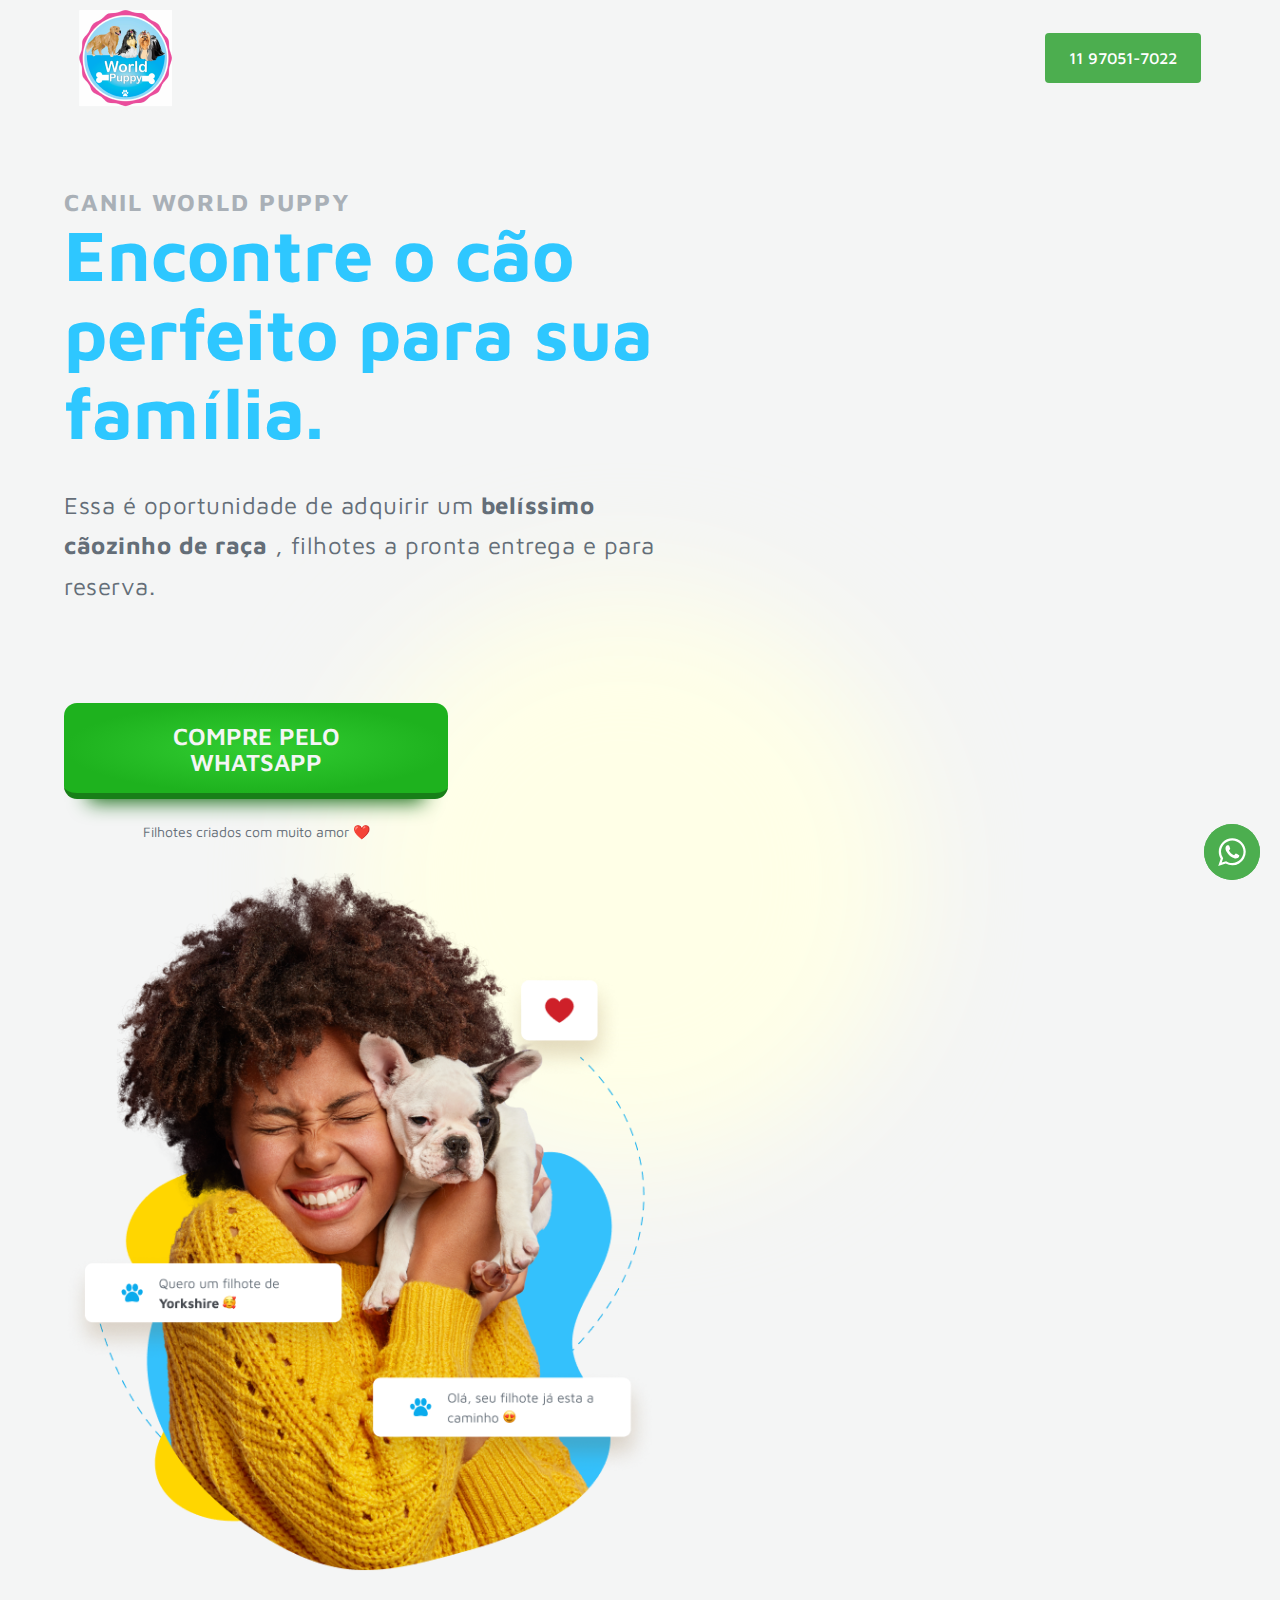
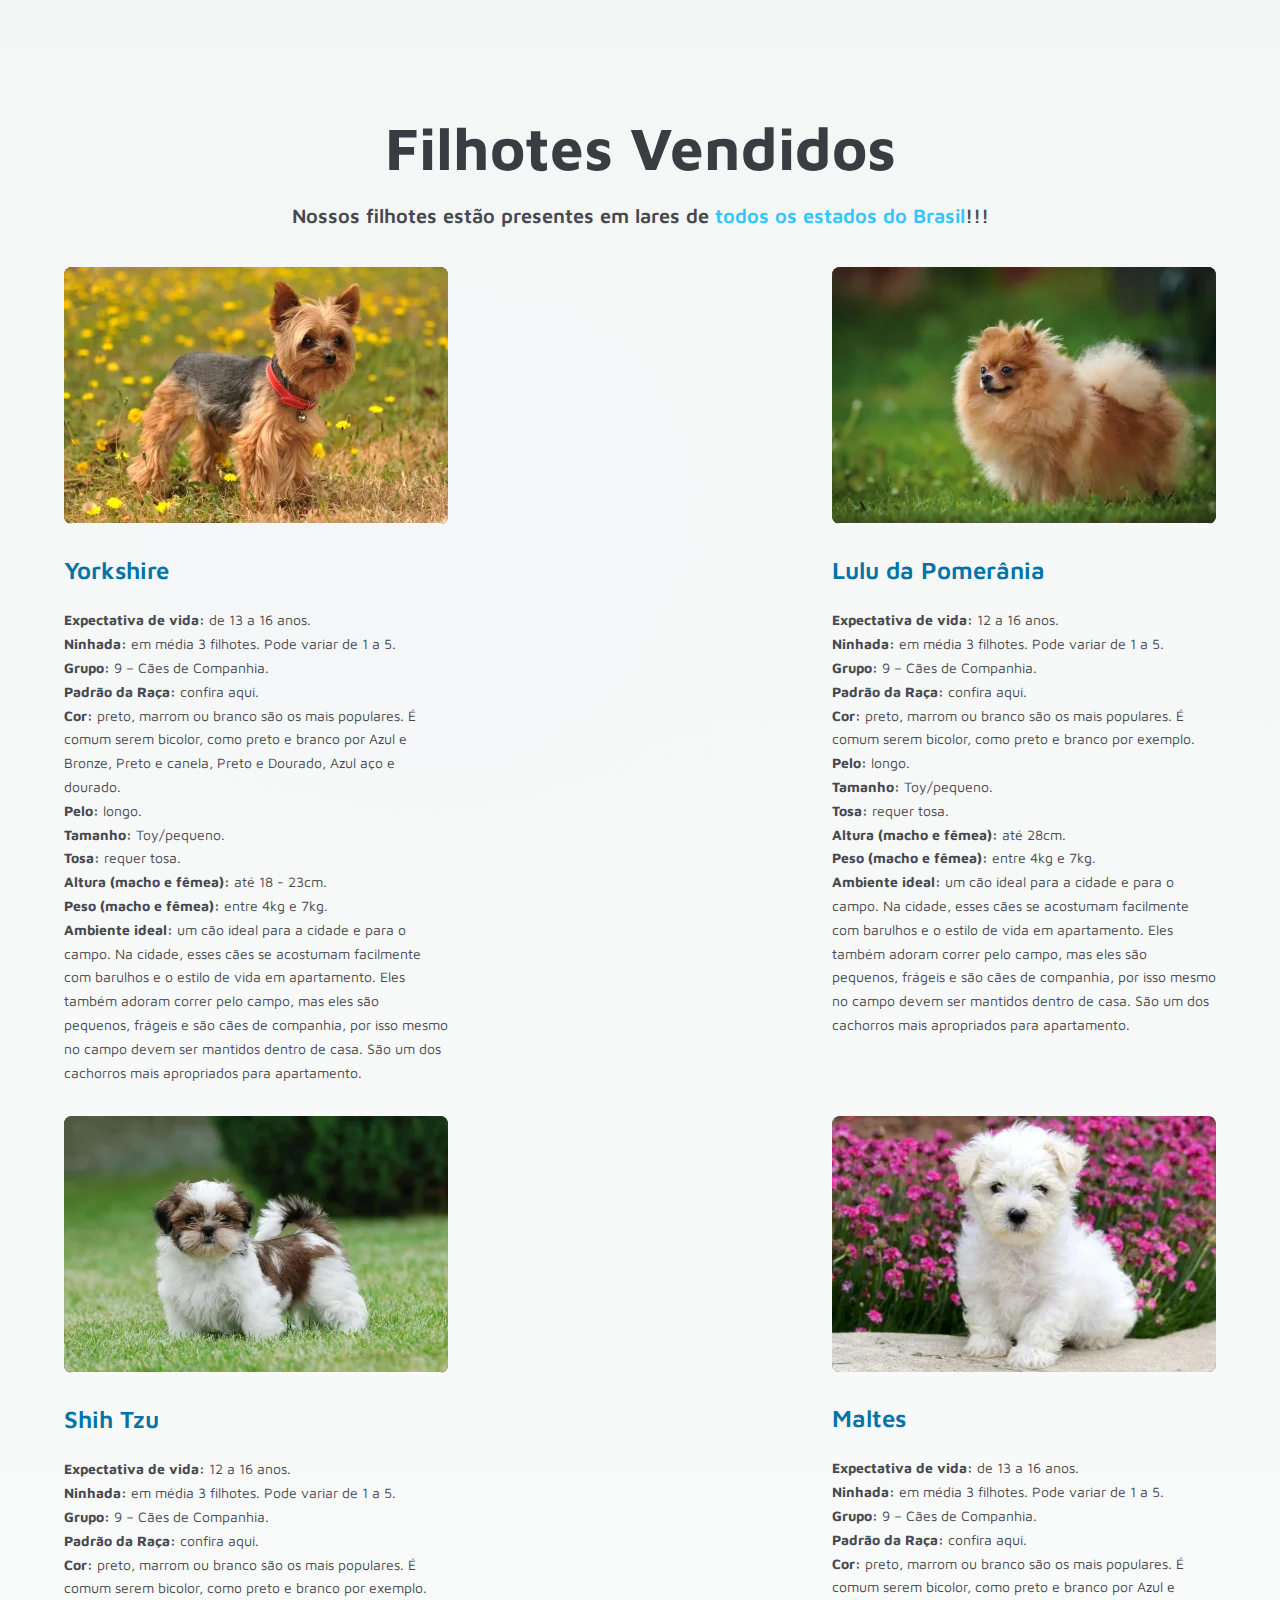
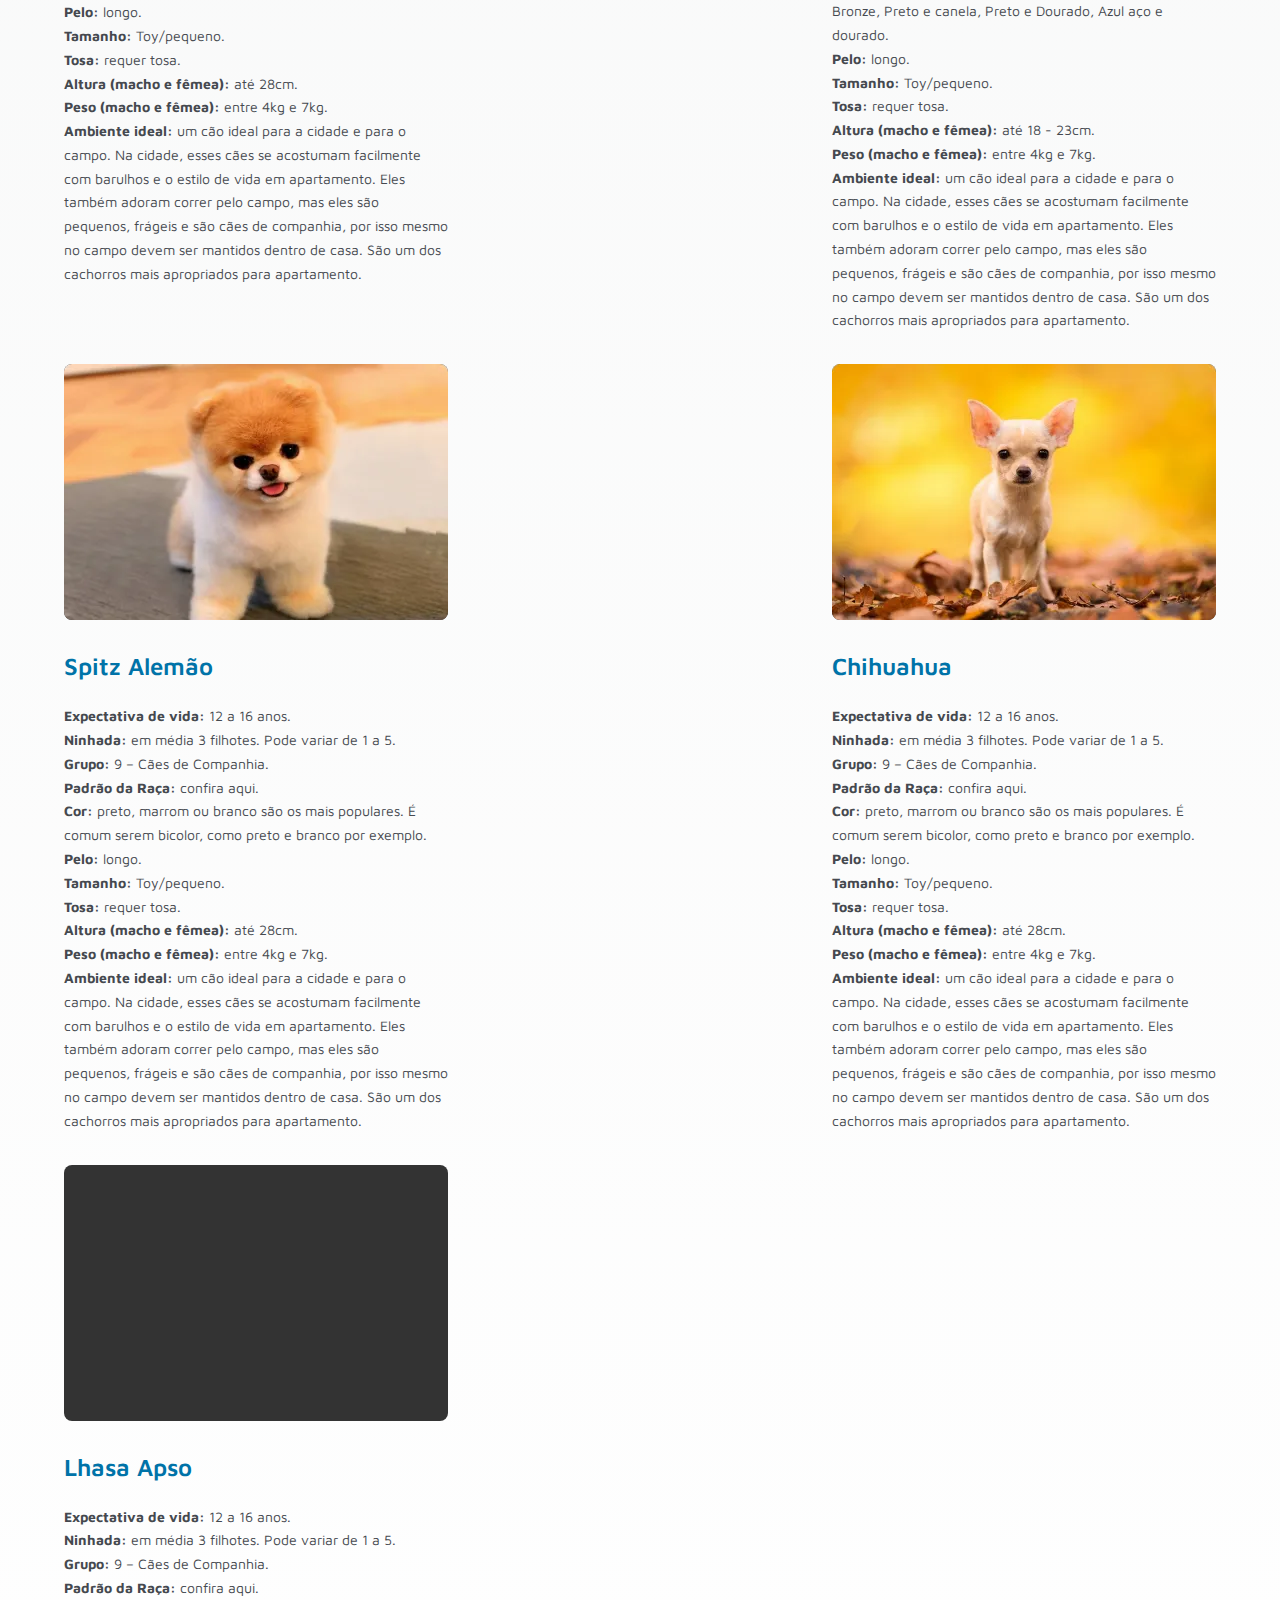
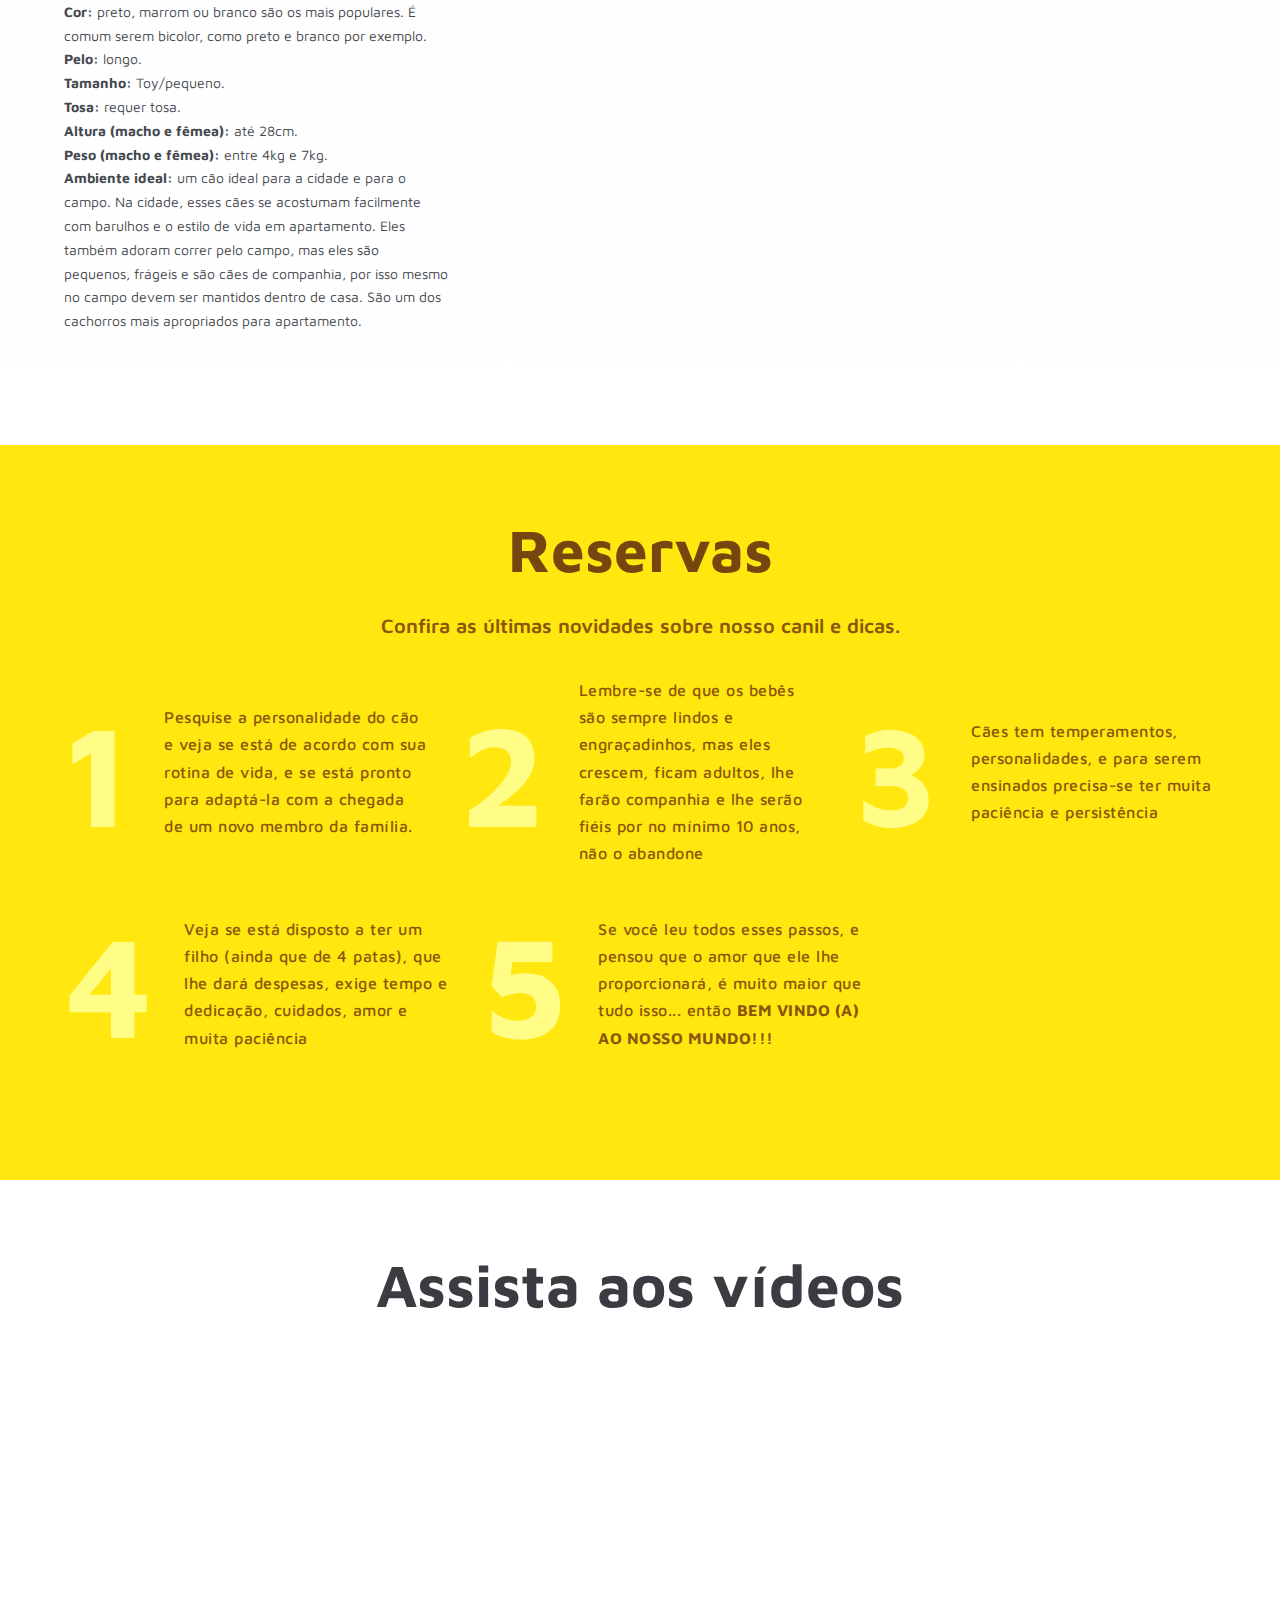
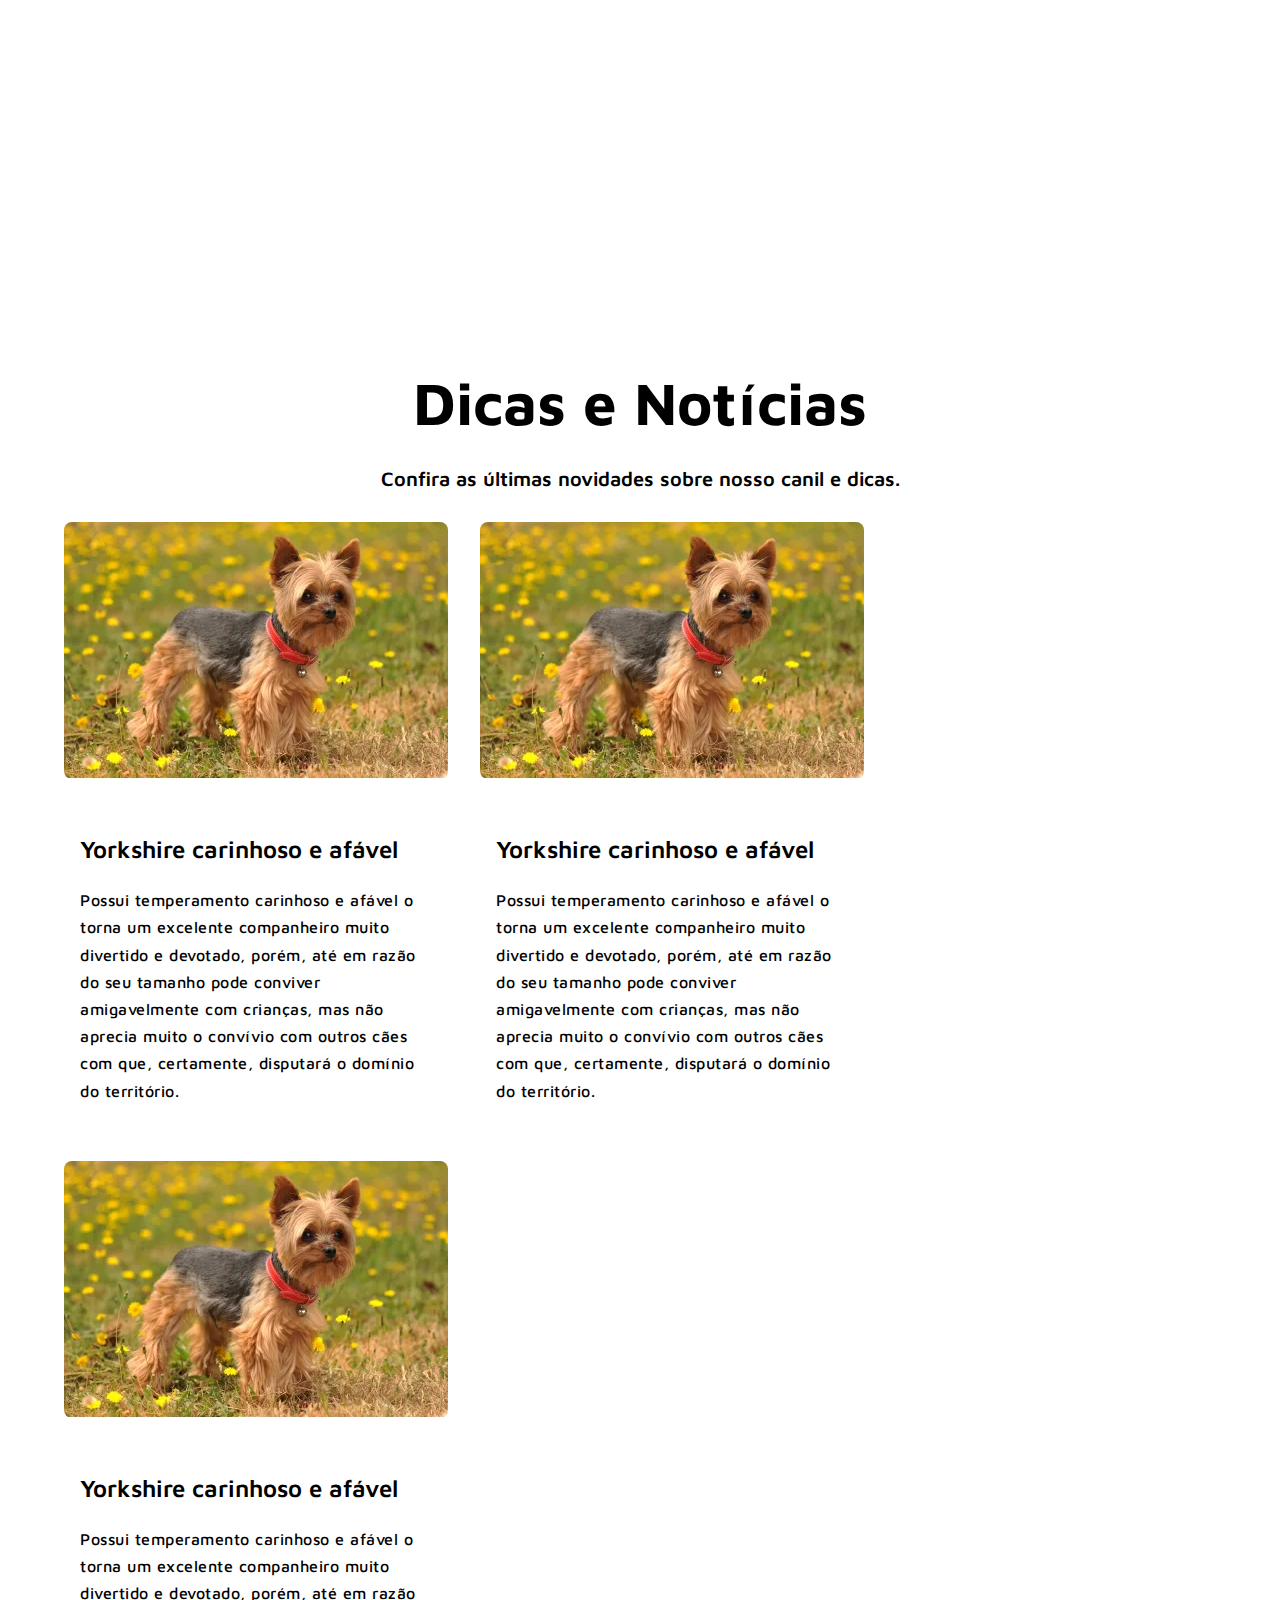
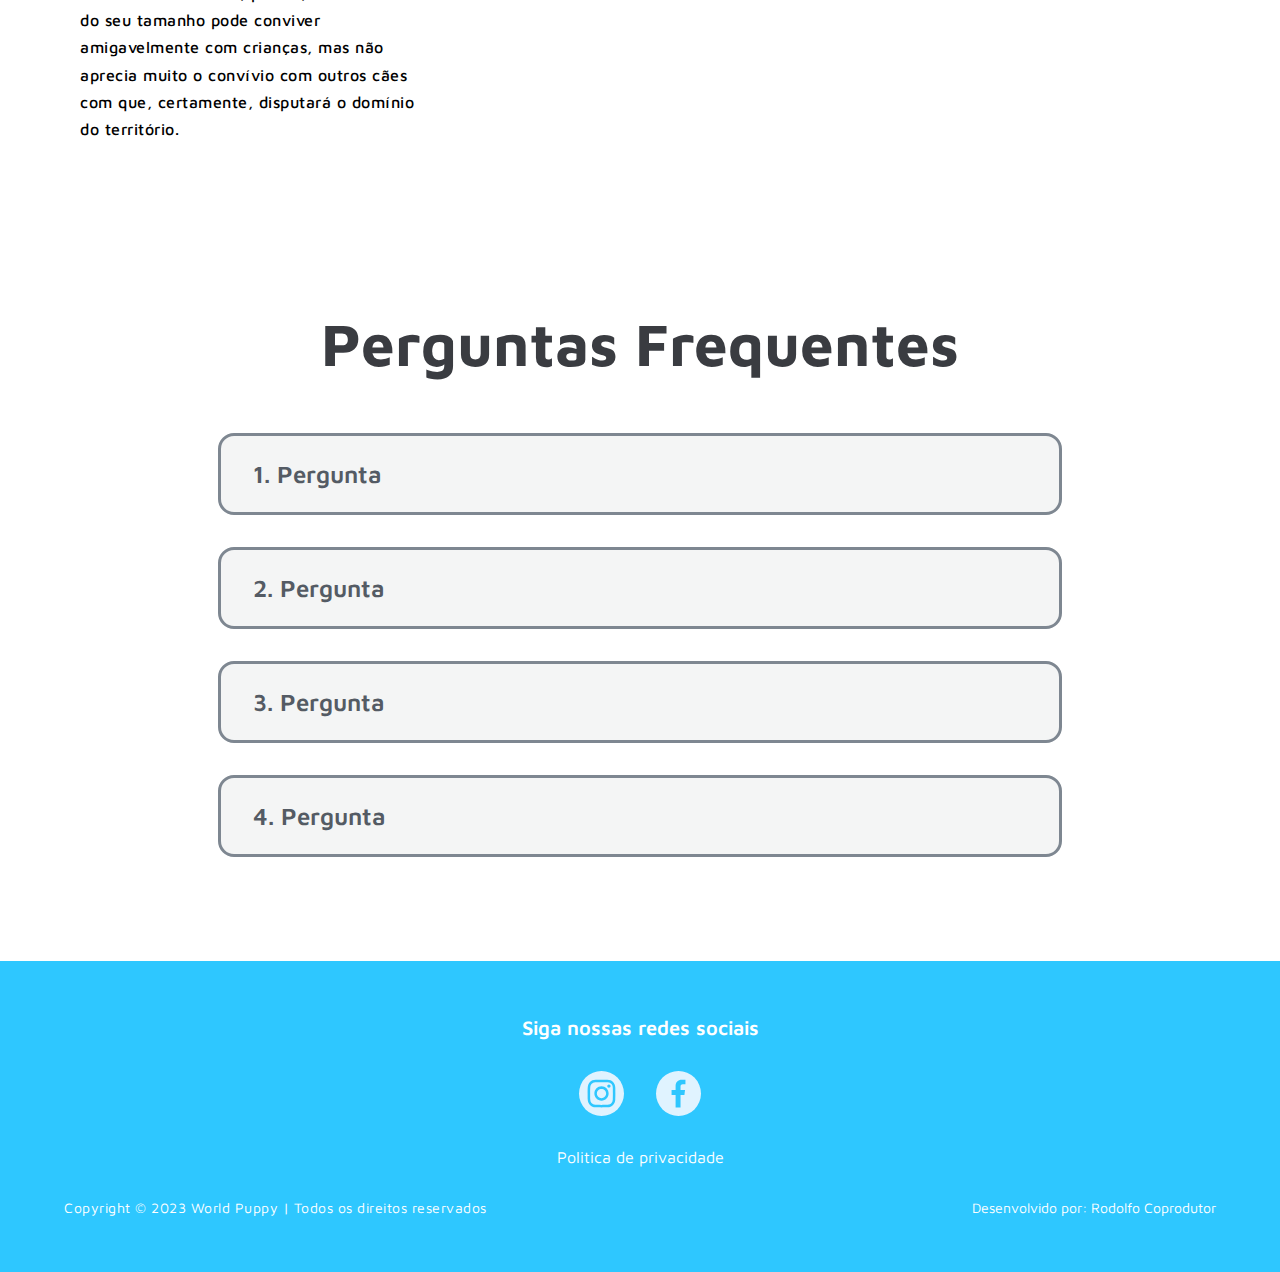
<file: index.html>
<!DOCTYPE html>
<html lang="pt-br">
  <head>
    <meta charset="UTF-8" />
    <meta http-equiv="X-UA-Compatible" content="IE=edge" />
    <meta name="viewport" content="width=device-width, initial-scale=1.0" />

    <!-- General Seo -->
    <title>Canil World Puppy</title>
    <meta name="description" content="Seja bem vindo ao nosso site" />
    <link rel="canonical" href="https://www.worldpuppy.com.br" />
    <meta name="author" content="Rodolfo Almeida" />
    <link rel="author" href="https://rodolfocoprodutor.com.br" />
    <meta name="robots" content="index, follow" />
    <link rel="icon" type="image/svg" href="favicon.svg" />

    <!-- Google+ / Schema.org -->
    <meta itemprop="name" content="World Puppy" />
    <meta itemprop="description" content="Seja bem vindo ao nosso site" />
    <meta itemprop="image" content="share.jpg" />
    <link rel="publisher" href="https://plus.google.com/+wordpuppy" />

    <!-- Open Graph / Facebook & Whatsapp & Instagram -->
    <meta property="og:type" content="website" />
    <meta property="og:title" content="World Puppy" />
    <meta property="og:description" content="Seja bem vindo ao nosso site" />
    <meta property="og:url" content="https://www.worldpuppy.com.br" />
    <meta property="og:site_name" content="parceiros" />
    <meta property="og:image" content="share.jpg" />
    <meta property="og:locale" content="pt_BR" />
    <meta property="og:image:type" content="image/webp" />

    <meta property="og:image:width" content="300" />
    <meta property="og:image:height" content="300" />

    <!-- Twitter -->
    <meta name="twitter:title" content="World Puppy" />
    <meta name="twitter:description" content="Seja bem vindo ao nosso site" />
    <meta name="twitter:url" content="https://www.worldpuppy.com.br" />
    <meta name="twitter:card" content="summary_large_image" />
    <meta name="twitter:image" content="share.webp" />
    <meta name="twitter:creator" content="@author" />

    <!-- Pinterest -->
    <meta
      name="pinterest"
      content="nopin"
      description="Sorry, you can't save from my website!"
    />

    <!-- Verify website ownership -->
    <meta name="google-site-verification" content="" />
    <!-- Google Search Console -->
    <meta name="facebook-domain-verification" content="" />
    <!-- facebook verification -->
    <meta name="p:domain_verify" content="" />
    <!-- Pinterest Console-->

    <link rel="stylesheet" href="sources/css/main.min.css" />

    <!-- Google Tag Manager -->

    <!-- End Google Tag Manager -->

    <!-- remove banner-->
    <style>
      img[alt*="000webhost"],
      img[alt*="000webhost"][style],
      img[src*="000webhost"],
      img[src*="000webhost"][style],
      body > div:nth-last-of-type(1)[style] {
        opacity: 0 !important;
        pointer-events: none !important;
        width: 0px !important;
        height: 0px !important;
        visibility: hidden !important;
        display: none !important;
      }
    </style>
  </head>
  <body>
    <header class="header">
      <div class="container">
        <nav class="navbar">
          <a href="/" class="nav-logo">
            <img
              src="assets/img/logo.png"
              alt="logotipo"
              width="92.7"
              height="96"
            />
          </a>
          <ul class="nav-menu">
            <!-- <li class="nav-item">
                        <a href="/" class="nav-link">Como funciona</a>
                    </li>
                    <li class="nav-item">
                        <a href="/" class="nav-link">Como funciona</a>
                    </li>
                    <li class="nav-item">
                        <a href="/" class="nav-link">Como funciona</a>
                    </li> -->
            <li class="nav-item cta-whatsapp">
              <a href="https://wa.me/5511970517022?text=Olá, tenho interesse em adquirir um pet" class="nav-link">11 97051-7022</a>
            </li>
          </ul>
          <div class="hamburger">
            <span class="bar"></span>
            <span class="bar"></span>
            <span class="bar"></span>
          </div>
        </nav>
      </div>
    </header>

    <main class="wrapper">
      <section class="s-hero grid">
        <div class="container flex">
          <div class="s-hero__left">
            <h1 class="s-hero__left__subtitle">Canil World Puppy</h1>
            <h2 class="s-hero__left__title">
              Encontre o cão perfeito para sua família.
            </h2>
            <p class="s-hero__left__description">
              Essa é oportunidade de adquirir um
              <b>belíssimo cãozinho de raça</b> , filhotes a pronta entrega e
              para reserva.
            </p>
            <a href="https://wa.me/5511970517022?text=Olá, tenho interesse em adquirir um pet" title="Clique para chamar no Whatsapp"
              ><button class="btn-primary">Compre pelo Whatsapp</button></a
            >
            <span class="s-hero__left__chamada"
              >Filhotes criados com muito amor ❤️</span
            >
          </div>

          <div class="s-hero__right">
            <picture>
              <source
                media="(min-width:768px)"
                srcset="assets/img/image-banner-desk.png"
                width="632"
                height="687"
                type="image/webp"
                loading="lazy"
              />
              <source
                media="(min-width:320px)"
                srcset="assets/img/image-banner-mob.png"
                width="401"
                height="389"
                type="image/webp"
                loading="lazy"
              />
              <img
                src="assets/img/image-banner-desk.webp"
                alt="Banner do site SB Seca Barriga"
                width="632"
                height="687"
                type="image/webp"
                loading="lazy"
              />
            </picture>
          </div>
        </div>
      </section>

      <section class="s-sale">
        <div class="container">
          <header class="s-sale__header">
            <h2 class="s-sale__header__title">Filhotes Vendidos</h2>
            <h3 class="s-sale__header__subtitle">
              Nossos filhotes estão presentes em lares de
              <span class="s-sale__header__subtitle__clr"
                >todos os estados do Brasil</span
              >!!!
            </h3>
          </header>
          <div class="s-sale__cards flex">
            <article class="s-sale__cards__card">
              <img
                src="assets/img/yorkshire.webp"
                alt="Yorkshire"
                class="s-sale__cards__card__image"
                width="384"
                height="256"
                loading="lazy"
              />
              <h4 class="s-sale__cards__card__title">Yorkshire</h4>
              <ul class="col-1">
                <li class="s-sale__cards__card__description">
                  <b> Expectativa de vida:</b> de 13 a 16 anos.
                </li>
                <li class="s-sale__cards__card__description">
                  <b> Ninhada:</b> em média 3 filhotes. Pode variar de 1 a 5.
                </li>
                <li class="s-sale__cards__card__description">
                  <b> Grupo:</b> 9 – Cães de Companhia.
                </li>
                <li class="s-sale__cards__card__description">
                  <b> Padrão da Raça:</b> confira aqui.
                </li>
                <li class="s-sale__cards__card__description">
                  <b> Cor:</b> preto, marrom ou branco são os mais populares. É
                  comum serem bicolor, como preto e branco por Azul e Bronze,
                  Preto e canela, Preto e Dourado, Azul aço e dourado.
                </li>
                <li class="s-sale__cards__card__description">
                  <b> Pelo:</b> longo.
                </li>
                <li class="s-sale__cards__card__description">
                  <b> Tamanho:</b> Toy/pequeno.
                </li>
                <li class="s-sale__cards__card__description">
                  <b> Tosa:</b> requer tosa.
                </li>
                <li class="s-sale__cards__card__description">
                  <b> Altura (macho e fêmea):</b> até 18 - 23cm.
                </li>
                <li class="s-sale__cards__card__description">
                  <b> Peso (macho e fêmea):</b> entre 4kg e 7kg.
                </li>
                <li class="s-sale__cards__card__description">
                  <b> Ambiente ideal:</b> um cão ideal para a cidade e para o
                  campo. Na cidade, esses cães se acostumam facilmente com
                  barulhos e o estilo de vida em apartamento. Eles também adoram
                  correr pelo campo, mas eles são pequenos, frágeis e são cães
                  de companhia, por isso mesmo no campo devem ser mantidos
                  dentro de casa. São um dos cachorros mais apropriados para
                  apartamento.
                </li>
              </ul>
            </article>

            <article class="s-sale__cards__card">
              <img
                src="assets/img/lulu-da-pomerania.webp"
                alt="Lulu da Pomerânia"
                class="s-sale__cards__card__image"
                width="384"
                height="256"
                loading="lazy"
              />
              <h4 class="s-sale__cards__card__title">Lulu da Pomerânia</h4>
              <ul class="col-1">
                <li class="s-sale__cards__card__description">
                  <b> Expectativa de vida:</b> 12 a 16 anos.
                </li>
                <li class="s-sale__cards__card__description">
                  <b> Ninhada:</b> em média 3 filhotes. Pode variar de 1 a 5.
                </li>
                <li class="s-sale__cards__card__description">
                  <b> Grupo:</b> 9 – Cães de Companhia.
                </li>
                <li class="s-sale__cards__card__description">
                  <b> Padrão da Raça:</b> confira aqui.
                </li>
                <li class="s-sale__cards__card__description">
                  <b> Cor:</b> preto, marrom ou branco são os mais populares. É
                  comum serem bicolor, como preto e branco por exemplo.
                </li>
                <li class="s-sale__cards__card__description">
                  <b> Pelo:</b> longo.
                </li>
                <li class="s-sale__cards__card__description">
                  <b> Tamanho:</b> Toy/pequeno.
                </li>
                <li class="s-sale__cards__card__description">
                  <b> Tosa:</b> requer tosa.
                </li>
                <li class="s-sale__cards__card__description">
                  <b> Altura (macho e fêmea):</b> até 28cm.
                </li>
                <li class="s-sale__cards__card__description">
                  <b> Peso (macho e fêmea):</b> entre 4kg e 7kg.
                </li>
                <li class="s-sale__cards__card__description">
                  <b> Ambiente ideal:</b> um cão ideal para a cidade e para o
                  campo. Na cidade, esses cães se acostumam facilmente com
                  barulhos e o estilo de vida em apartamento. Eles também adoram
                  correr pelo campo, mas eles são pequenos, frágeis e são cães
                  de companhia, por isso mesmo no campo devem ser mantidos
                  dentro de casa. São um dos cachorros mais apropriados para
                  apartamento.
                </li>
              </ul>
            </article>

            <article class="s-sale__cards__card">
              <img
                src="assets/img/shih-tzu.webp"
                alt="Shih tzu"
                class="s-sale__cards__card__image"
                width="384"
                height="256"
                loading="lazy"
              />
              <h4 class="s-sale__cards__card__title">Shih Tzu</h4>

              <ul class="col-1">
                <li class="s-sale__cards__card__description">
                  <b> Expectativa de vida:</b> 12 a 16 anos.
                </li>
                <li class="s-sale__cards__card__description">
                  <b> Ninhada:</b> em média 3 filhotes. Pode variar de 1 a 5.
                </li>
                <li class="s-sale__cards__card__description">
                  <b> Grupo:</b> 9 – Cães de Companhia.
                </li>
                <li class="s-sale__cards__card__description">
                  <b> Padrão da Raça:</b> confira aqui.
                </li>
                <li class="s-sale__cards__card__description">
                  <b> Cor:</b> preto, marrom ou branco são os mais populares. É
                  comum serem bicolor, como preto e branco por exemplo.
                </li>
                <li class="s-sale__cards__card__description">
                  <b> Pelo:</b> longo.
                </li>
                <li class="s-sale__cards__card__description">
                  <b> Tamanho:</b> Toy/pequeno.
                </li>
                <li class="s-sale__cards__card__description">
                  <b> Tosa:</b> requer tosa.
                </li>
                <li class="s-sale__cards__card__description">
                  <b> Altura (macho e fêmea):</b> até 28cm.
                </li>
                <li class="s-sale__cards__card__description">
                  <b> Peso (macho e fêmea):</b> entre 4kg e 7kg.
                </li>
                <li class="s-sale__cards__card__description">
                  <b> Ambiente ideal:</b> um cão ideal para a cidade e para o
                  campo. Na cidade, esses cães se acostumam facilmente com
                  barulhos e o estilo de vida em apartamento. Eles também adoram
                  correr pelo campo, mas eles são pequenos, frágeis e são cães
                  de companhia, por isso mesmo no campo devem ser mantidos
                  dentro de casa. São um dos cachorros mais apropriados para
                  apartamento.
                </li>
              </ul>
            </article>

            <article class="s-sale__cards__card">
              <img
                src="assets/img/maltes.webp"
                alt="Yorkshire"
                class="s-sale__cards__card__image"
                width="384"
                height="256"
                loading="lazy"
              />
              <h4 class="s-sale__cards__card__title">Maltes</h4>
              <ul class="col-1">
                <li class="s-sale__cards__card__description">
                  <b> Expectativa de vida:</b> de 13 a 16 anos.
                </li>
                <li class="s-sale__cards__card__description">
                  <b> Ninhada:</b> em média 3 filhotes. Pode variar de 1 a 5.
                </li>
                <li class="s-sale__cards__card__description">
                  <b> Grupo:</b> 9 – Cães de Companhia.
                </li>
                <li class="s-sale__cards__card__description">
                  <b> Padrão da Raça:</b> confira aqui.
                </li>
                <li class="s-sale__cards__card__description">
                  <b> Cor:</b> preto, marrom ou branco são os mais populares. É
                  comum serem bicolor, como preto e branco por Azul e Bronze,
                  Preto e canela, Preto e Dourado, Azul aço e dourado.
                </li>
                <li class="s-sale__cards__card__description">
                  <b> Pelo:</b> longo.
                </li>
                <li class="s-sale__cards__card__description">
                  <b> Tamanho:</b> Toy/pequeno.
                </li>
                <li class="s-sale__cards__card__description">
                  <b> Tosa:</b> requer tosa.
                </li>
                <li class="s-sale__cards__card__description">
                  <b> Altura (macho e fêmea):</b> até 18 - 23cm.
                </li>
                <li class="s-sale__cards__card__description">
                  <b> Peso (macho e fêmea):</b> entre 4kg e 7kg.
                </li>
                <li class="s-sale__cards__card__description">
                  <b> Ambiente ideal:</b> um cão ideal para a cidade e para o
                  campo. Na cidade, esses cães se acostumam facilmente com
                  barulhos e o estilo de vida em apartamento. Eles também adoram
                  correr pelo campo, mas eles são pequenos, frágeis e são cães
                  de companhia, por isso mesmo no campo devem ser mantidos
                  dentro de casa. São um dos cachorros mais apropriados para
                  apartamento.
                </li>
              </ul>
            </article>

            <article class="s-sale__cards__card">
              <img
                src="assets/img/Spitz-alemão.webp"
                alt="Lulu da Pomerânia"
                class="s-sale__cards__card__image"
                width="384"
                height="256"
                loading="lazy"
              />
              <h4 class="s-sale__cards__card__title">Spitz Alemão</h4>
              <ul class="col-1">
                <li class="s-sale__cards__card__description">
                  <b> Expectativa de vida:</b> 12 a 16 anos.
                </li>
                <li class="s-sale__cards__card__description">
                  <b> Ninhada:</b> em média 3 filhotes. Pode variar de 1 a 5.
                </li>
                <li class="s-sale__cards__card__description">
                  <b> Grupo:</b> 9 – Cães de Companhia.
                </li>
                <li class="s-sale__cards__card__description">
                  <b> Padrão da Raça:</b> confira aqui.
                </li>
                <li class="s-sale__cards__card__description">
                  <b> Cor:</b> preto, marrom ou branco são os mais populares. É
                  comum serem bicolor, como preto e branco por exemplo.
                </li>
                <li class="s-sale__cards__card__description">
                  <b> Pelo:</b> longo.
                </li>
                <li class="s-sale__cards__card__description">
                  <b> Tamanho:</b> Toy/pequeno.
                </li>
                <li class="s-sale__cards__card__description">
                  <b> Tosa:</b> requer tosa.
                </li>
                <li class="s-sale__cards__card__description">
                  <b> Altura (macho e fêmea):</b> até 28cm.
                </li>
                <li class="s-sale__cards__card__description">
                  <b> Peso (macho e fêmea):</b> entre 4kg e 7kg.
                </li>
                <li class="s-sale__cards__card__description">
                  <b> Ambiente ideal:</b> um cão ideal para a cidade e para o
                  campo. Na cidade, esses cães se acostumam facilmente com
                  barulhos e o estilo de vida em apartamento. Eles também adoram
                  correr pelo campo, mas eles são pequenos, frágeis e são cães
                  de companhia, por isso mesmo no campo devem ser mantidos
                  dentro de casa. São um dos cachorros mais apropriados para
                  apartamento.
                </li>
              </ul>
            </article>

            <article class="s-sale__cards__card">
              <img
                src="assets/img/chihuahua.webp"
                alt="Shih tzu"
                class="s-sale__cards__card__image"
                width="384"
                height="256"
                loading="lazy"
              />
              <h4 class="s-sale__cards__card__title">Chihuahua</h4>

              <ul class="col-1">
                <li class="s-sale__cards__card__description">
                  <b> Expectativa de vida:</b> 12 a 16 anos.
                </li>
                <li class="s-sale__cards__card__description">
                  <b> Ninhada:</b> em média 3 filhotes. Pode variar de 1 a 5.
                </li>
                <li class="s-sale__cards__card__description">
                  <b> Grupo:</b> 9 – Cães de Companhia.
                </li>
                <li class="s-sale__cards__card__description">
                  <b> Padrão da Raça:</b> confira aqui.
                </li>
                <li class="s-sale__cards__card__description">
                  <b> Cor:</b> preto, marrom ou branco são os mais populares. É
                  comum serem bicolor, como preto e branco por exemplo.
                </li>
                <li class="s-sale__cards__card__description">
                  <b> Pelo:</b> longo.
                </li>
                <li class="s-sale__cards__card__description">
                  <b> Tamanho:</b> Toy/pequeno.
                </li>
                <li class="s-sale__cards__card__description">
                  <b> Tosa:</b> requer tosa.
                </li>
                <li class="s-sale__cards__card__description">
                  <b> Altura (macho e fêmea):</b> até 28cm.
                </li>
                <li class="s-sale__cards__card__description">
                  <b> Peso (macho e fêmea):</b> entre 4kg e 7kg.
                </li>
                <li class="s-sale__cards__card__description">
                  <b> Ambiente ideal:</b> um cão ideal para a cidade e para o
                  campo. Na cidade, esses cães se acostumam facilmente com
                  barulhos e o estilo de vida em apartamento. Eles também adoram
                  correr pelo campo, mas eles são pequenos, frágeis e são cães
                  de companhia, por isso mesmo no campo devem ser mantidos
                  dentro de casa. São um dos cachorros mais apropriados para
                  apartamento.
                </li>
              </ul>
            </article>

            <article class="s-sale__cards__card">
              <img
                src="assets/img/apso.jpg"
                alt="Lhas Apso"
                class="s-sale__cards__card__image"
                width="384"
                height="256"
                loading="lazy"
              />
              <h4 class="s-sale__cards__card__title">Lhasa Apso</h4>

              <ul class="col-1">
                <li class="s-sale__cards__card__description">
                  <b> Expectativa de vida:</b> 12 a 16 anos.
                </li>
                <li class="s-sale__cards__card__description">
                  <b> Ninhada:</b> em média 3 filhotes. Pode variar de 1 a 5.
                </li>
                <li class="s-sale__cards__card__description">
                  <b> Grupo:</b> 9 – Cães de Companhia.
                </li>
                <li class="s-sale__cards__card__description">
                  <b> Padrão da Raça:</b> confira aqui.
                </li>
                <li class="s-sale__cards__card__description">
                  <b> Cor:</b> preto, marrom ou branco são os mais populares. É
                  comum serem bicolor, como preto e branco por exemplo.
                </li>
                <li class="s-sale__cards__card__description">
                  <b> Pelo:</b> longo.
                </li>
                <li class="s-sale__cards__card__description">
                  <b> Tamanho:</b> Toy/pequeno.
                </li>
                <li class="s-sale__cards__card__description">
                  <b> Tosa:</b> requer tosa.
                </li>
                <li class="s-sale__cards__card__description">
                  <b> Altura (macho e fêmea):</b> até 28cm.
                </li>
                <li class="s-sale__cards__card__description">
                  <b> Peso (macho e fêmea):</b> entre 4kg e 7kg.
                </li>
                <li class="s-sale__cards__card__description">
                  <b> Ambiente ideal:</b> um cão ideal para a cidade e para o
                  campo. Na cidade, esses cães se acostumam facilmente com
                  barulhos e o estilo de vida em apartamento. Eles também adoram
                  correr pelo campo, mas eles são pequenos, frágeis e são cães
                  de companhia, por isso mesmo no campo devem ser mantidos
                  dentro de casa. São um dos cachorros mais apropriados para
                  apartamento.
                </li>
              </ul>
            </article>
          </div>
        </div>
      </section>

      <section class="s-reservas">
        <div class="container">
          <header class="s-reservas__header">
            <h2 class="s-reservas__header__title">Reservas</h2>
            <h3 class="s-reservas__header__subtitle">
              Confira as últimas novidades sobre nosso canil e dicas.
            </h3>
          </header>
          <ul class="s-reservas__cards flex">
            <li class="s-reservas__cards__card flex">
              <span class="s-reservas__cards__card__number">1</span>
              <p class="s-reservas__cards__card__description">
                Pesquise a personalidade do cão e veja se está de acordo com sua
                rotina de vida, e se está pronto para adaptá-la com a chegada de
                um novo membro da família.
              </p>
            </li>
            <li class="s-reservas__cards__card flex">
              <span class="s-reservas__cards__card__number">2</span>
              <p class="s-reservas__cards__card__description">
                Lembre-se de que os bebês são sempre lindos e engraçadinhos, mas
                eles crescem, ficam adultos, lhe farão companhia e lhe serão
                fiéis por no mínimo 10 anos, não o abandone
              </p>
            </li>
            <li class="s-reservas__cards__card flex">
              <span class="s-reservas__cards__card__number">3</span>
              <p class="s-reservas__cards__card__description">
                Cães tem temperamentos, personalidades, e para serem ensinados
                precisa-se ter muita paciência e persistência
              </p>
            </li>
            <li class="s-reservas__cards__card flex">
              <span class="s-reservas__cards__card__number">4</span>
              <p class="s-reservas__cards__card__description">
                Veja se está disposto a ter um filho (ainda que de 4 patas), que
                lhe dará despesas, exige tempo e dedicação, cuidados, amor e
                muita paciência
              </p>
            </li>
            <li class="s-reservas__cards__card flex">
              <span class="s-reservas__cards__card__number">5</span>
              <p class="s-reservas__cards__card__description">
                Se você leu todos esses passos, e pensou que o amor que ele lhe
                proporcionará, é muito maior que tudo isso... então
                <b>Bem vindo (a) ao nosso mundo!!!</b>
              </p>
            </li>
          </ul>
        </div>
      </section>

      <section class="s-videos">
        <div class="container">
          <header class="s-videos__header">
            <h2 class="s-videos__header__title">Assista aos vídeos</h2>
          </header>
          <div class="s-videos__galery flex">
            <iframe
              src="https://www.youtube.com/embed/qU7TsDl0ngQ"
              frameborder="0"
            ></iframe>
            <iframe
              src="https://www.youtube.com/embed/FgD4qQkhfHs"
              frameborder="0"
            ></iframe>
            <iframe
              src="https://www.youtube.com/embed/uUJoFCsvRVQ"
              frameborder="0"
            ></iframe>
            <iframe
              src="https://www.youtube.com/embed/aqORx6bCUpY"
              frameborder="0"
            ></iframe>
            <iframe
              src="https://www.youtube.com/embed/zvUL4MXEcrA"
              frameborder="0"
            ></iframe>
            <iframe
              src="https://www.youtube.com/embed/tkzwXX53qQ8"
              frameborder="0"
            ></iframe>
          </div>
        </div>
      </section>

      <section class="s-blog">
        <div class="container">
          <header class="s-blog__header">
            <h2 class="s-blog__header__title">Dicas e Notícias</h2>
            <h3 class="s-blog__header__subtitle">
              Confira as últimas novidades sobre nosso canil e dicas.
            </h3>
            <div class="s-blog__cards flex">
              <article class="s-blog__cards__card flex">
                <div class="s-blog__cards__card__image">
                  <img
                    src="assets/img/yorkshire.webp"
                    alt=""
                    width="384"
                    height="257"
                    loading="lazy"
                  />
                </div>
                <div class="s-blog__cards__card__info">
                  <h4 class="s-blog__cards__card__info__title">
                    Yorkshire carinhoso e afável
                  </h4>
                  <p class="s-blog__cards__card__info__description">
                    Possui temperamento carinhoso e afável o torna um excelente
                    companheiro muito divertido e devotado, porém, até em razão
                    do seu tamanho pode conviver amigavelmente com crianças, mas
                    não aprecia muito o convívio com outros cães com que,
                    certamente, disputará o domínio do território.
                  </p>
                </div>
              </article>
              <article class="s-blog__cards__card flex">
                <div class="s-blog__cards__card__image">
                  <img
                    src="assets/img/yorkshire.webp"
                    alt=""
                    width="384"
                    height="257"
                    loading="lazy"
                  />
                </div>
                <div class="s-blog__cards__card__info">
                  <h4 class="s-blog__cards__card__info__title">
                    Yorkshire carinhoso e afável
                  </h4>
                  <p class="s-blog__cards__card__info__description">
                    Possui temperamento carinhoso e afável o torna um excelente
                    companheiro muito divertido e devotado, porém, até em razão
                    do seu tamanho pode conviver amigavelmente com crianças, mas
                    não aprecia muito o convívio com outros cães com que,
                    certamente, disputará o domínio do território.
                  </p>
                </div>
              </article>
              <article class="s-blog__cards__card flex">
                <div class="s-blog__cards__card__image">
                  <img
                    src="assets/img/yorkshire.webp"
                    alt=""
                    width="384"
                    height="257"
                    loading="lazy"
                  />
                </div>
                <div class="s-blog__cards__card__info">
                  <h4 class="s-blog__cards__card__info__title">
                    Yorkshire carinhoso e afável
                  </h4>
                  <p class="s-blog__cards__card__info__description">
                    Possui temperamento carinhoso e afável o torna um excelente
                    companheiro muito divertido e devotado, porém, até em razão
                    do seu tamanho pode conviver amigavelmente com crianças, mas
                    não aprecia muito o convívio com outros cães com que,
                    certamente, disputará o domínio do território.
                  </p>
                </div>
              </article>
            </div>
          </header>
        </div>
      </section>

      <section class="s-faq">
        <div class="container">
          <h2 class="s-faq__title">Perguntas Frequentes</h2>

          <div class="s-faq__content">
            <details>
              <summary class="question">1. Pergunta</summary>
              <ul class="answer">
                <p class="paragraph">Resposta</p>
              </ul>
            </details>
            <details>
              <summary class="question">2. Pergunta</summary>
              <ul class="answer">
                <p class="paragraph">Resposta</p>
              </ul>
            </details>
            <details>
              <summary class="question">3. Pergunta</summary>
              <ul class="answer">
                <p class="paragraph">Resposta</p>
              </ul>
            </details>
            <details>
              <summary class="question">4. Pergunta</summary>
              <ul class="answer">
                <p class="paragraph">Resposta</p>
              </ul>
            </details>
          </div>
        </div>
      </section>
    </main>

    <footer>
      <section class="s-disclaimer">
        <div class="container">
          <h3 class="s-disclaimer__title">Siga nossas redes sociais</h3>
          <div class="s-disclaimer__sociais flex">
            <a
              href="/"
              target="_blank"
              rel="noopener noreferrer"
              class="s-disclaimer__sociais__link"
            >
              <svg class="icon icon-instagram">
                <use xlink:href="assets/img/i.svg#icon-instagram"></use>
              </svg>
            </a>
            <a
              href="/"
              target="_blank"
              rel="noopener noreferrer"
              class="s-disclaimer__sociais__link"
            >
              <svg class="icon icon-facebook">
                <use xlink:href="assets/img/i.svg#icon-facebook"></use>
              </svg>
            </a>
          </div>
          <a
            class="s-disclaimer__link"
            href="http://"
            target="_blank"
            rel="noopener noreferrer"
            >Politica de privacidade</a
          >
          <div class="s-disclaimer__copyright flex">
            <span class="details"
              >Copyright © 2023 World Puppy | Todos os direitos reservados
            </span>
            <a
              class="s-disclaimer__copyright__link"
              href="https://www.rodolfocoprodutor.com.br"
              >Desenvolvido por: Rodolfo Coprodutor</a
            >
          </div>
          <div class="whatsapp btn btn-white btn-animate">
            <a
              href="https://wa.me/5511970517022?text=Olá, tenho interesse em adquirir um pet"
              target="_blank"
              rel="noopener noreferrer"
            >
              <svg class="icon icon-whatsapp">
                <use xlink:href="assets/img/i.svg#icon-whatsapp"></use>
              </svg>
            </a>
          </div>
        </div>
      </section>
    </footer>
  </body>
</html>
</file>
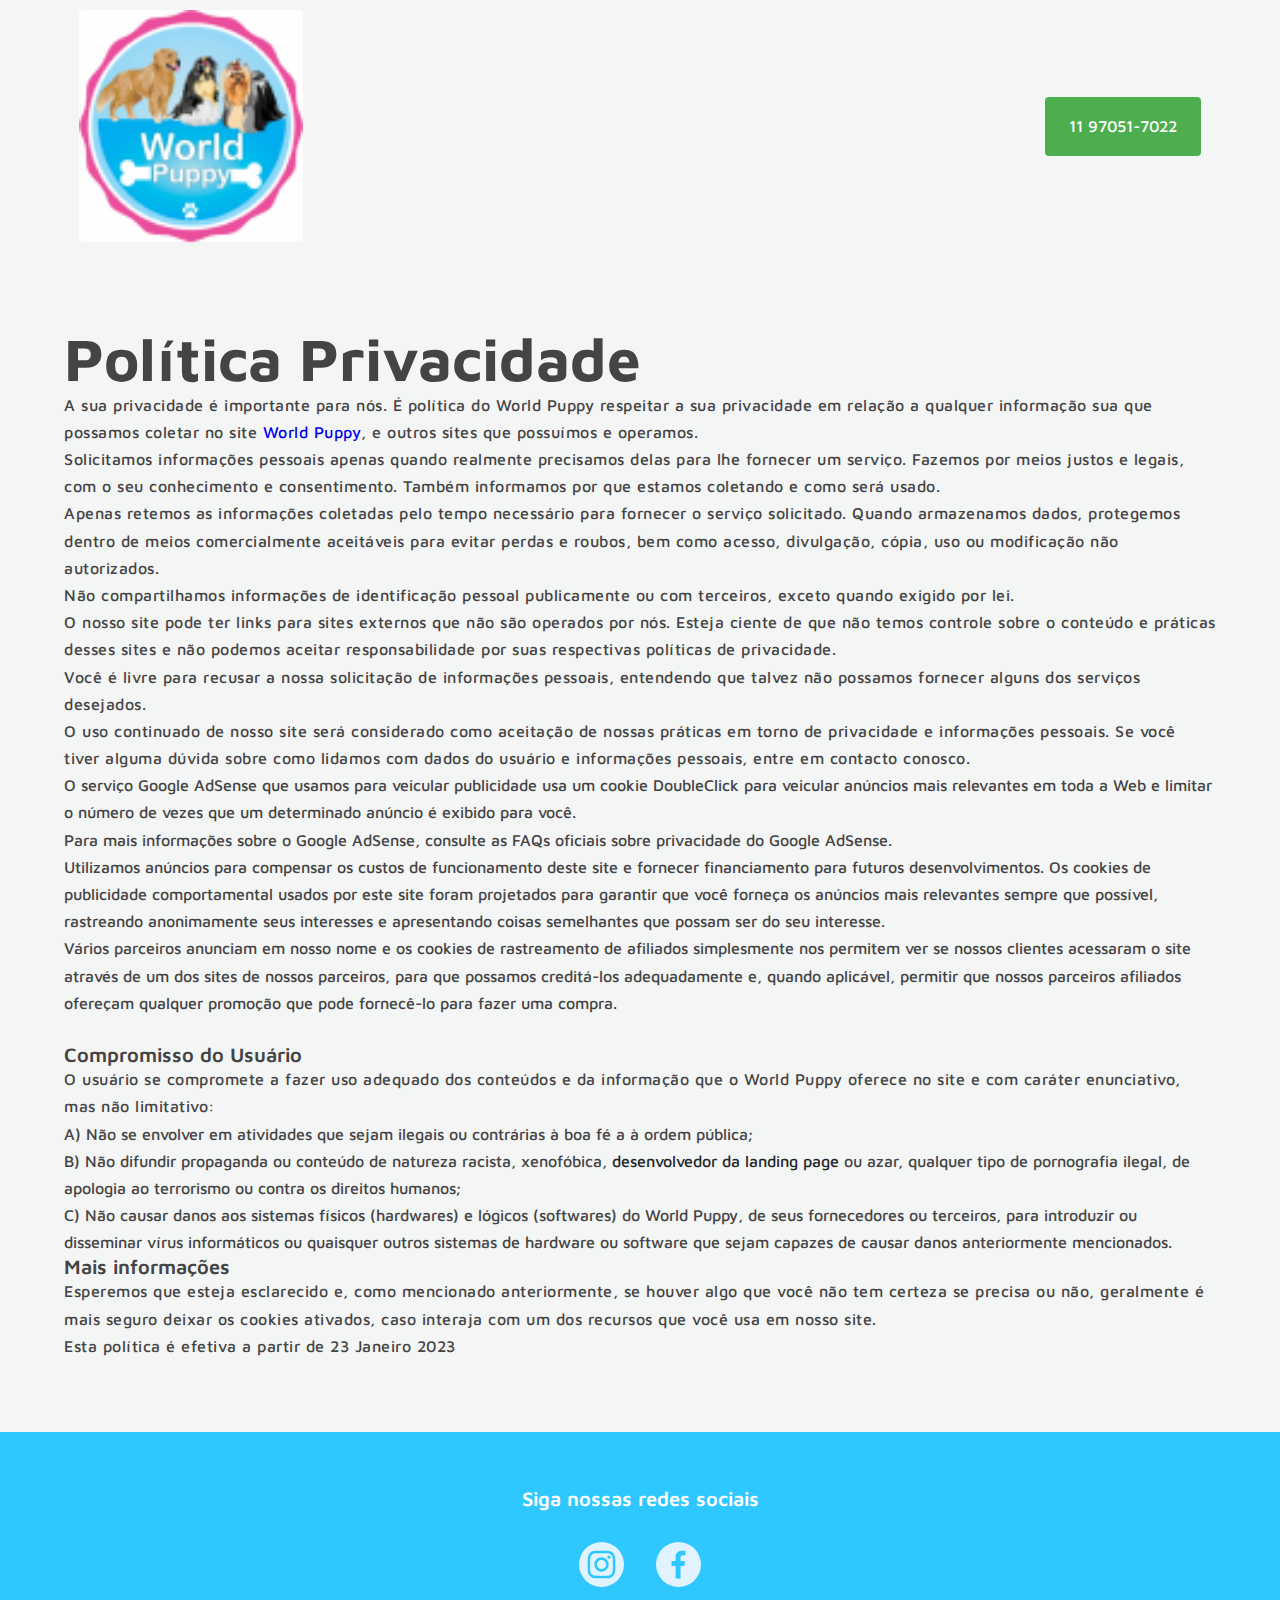
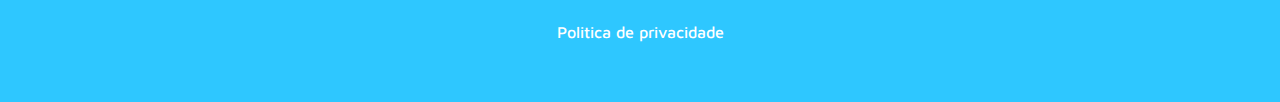
<file: politica-de-privacidade.html>
<!DOCTYPE html>
<html lang="pt-br">
  <head>
    <meta charset="UTF-8" />
    <meta http-equiv="X-UA-Compatible" content="IE=edge" />
    <meta name="viewport" content="width=device-width, initial-scale=1.0" />
    <link rel="stylesheet" href="sources/css/main.min.css">
    <title>Document</title>
  </head>
  <body class="privacidade">
    <header class="header">
        <div class="container">
          <nav class="navbar">
            <a href="/" class="nav-logo">
              <img
                src="assets/img/logo.png"
                alt="logotipo"
                width="224"
                height="44"
              />
            </a>
            <ul class="nav-menu">
              <!-- <li class="nav-item">
                          <a href="/" class="nav-link">Como funciona</a>
                      </li>
                      <li class="nav-item">
                          <a href="/" class="nav-link">Como funciona</a>
                      </li>
                      <li class="nav-item">
                          <a href="/" class="nav-link">Como funciona</a>
                      </li> -->
              <li class="nav-item cta-whatsapp">
                <a href="/" class="nav-link">11 97051-7022</a>
              </li>
            </ul>
            <div class="hamburger">
              <span class="bar"></span>
              <span class="bar"></span>
              <span class="bar"></span>
            </div>
          </nav>
        </div>
    </header>
    <main>
        <section class="s-privacidade">
            <div class="container">
                <h2><span style="color: rgb(68, 68, 68)">Política Privacidade</span></h2>
      <p>
        <span style="color: rgb(68, 68, 68)"
          >A sua privacidade é importante para nós. É política do World Puppy
          respeitar a sua privacidade em relação a qualquer informação sua que
          possamos coletar no site <a href="worldpuppy.com.br">World Puppy</a>,
          e outros sites que possuímos e operamos.</span
        >
      </p>
      <p>
        <span style="color: rgb(68, 68, 68)"
          >Solicitamos informações pessoais apenas quando realmente precisamos
          delas para lhe fornecer um serviço. Fazemos por meios justos e
          legais, com o seu conhecimento e consentimento. Também informamos por
          que estamos coletando e como será usado.</span
        >
      </p>
      <p>
        <span style="color: rgb(68, 68, 68)"
          >Apenas retemos as informações coletadas pelo tempo necessário para
          fornecer o serviço solicitado. Quando armazenamos dados, protegemos
          dentro de meios comercialmente aceitáveis ​​para evitar perdas e
          roubos, bem como acesso, divulgação, cópia, uso ou modificação não
          autorizados.</span
        >
      </p>
      <p>
        <span style="color: rgb(68, 68, 68)"
          >Não compartilhamos informações de identificação pessoal publicamente
          ou com terceiros, exceto quando exigido por lei.</span
        >
      </p>
      <p>
        <span style="color: rgb(68, 68, 68)"
          >O nosso site pode ter links para sites externos que não são operados
          por nós. Esteja ciente de que não temos controle sobre o conteúdo e
          práticas desses sites e não podemos aceitar responsabilidade por suas
          respectivas&nbsp;</span
        ><a
          href="https://politicaprivacidade.com/"
          rel="noopener noreferrer"
          target="_blank"
          style="background-color: transparent; color: rgb(68, 68, 68)"
          >políticas de privacidade</a
        ><span style="color: rgb(68, 68, 68)">.</span>
      </p>
      <p>
        <span style="color: rgb(68, 68, 68)"
          >Você é livre para recusar a nossa solicitação de informações
          pessoais, entendendo que talvez não possamos fornecer alguns dos
          serviços desejados.</span
        >
      </p>
      <p>
        <span style="color: rgb(68, 68, 68)"
          >O uso continuado de nosso site será considerado como aceitação de
          nossas práticas em torno de privacidade e informações pessoais. Se
          você tiver alguma dúvida sobre como lidamos com dados do usuário e
          informações pessoais, entre em contacto conosco.</span
        >
      </p>
      <p>
        <span style="color: rgb(68, 68, 68)"
          ><ul>
            <li>
              <span style="color: rgb(68, 68, 68)"
                >O serviço Google AdSense que usamos para veicular publicidade
                usa um cookie DoubleClick para veicular anúncios mais relevantes
                em toda a Web e limitar o número de vezes que um determinado
                anúncio é exibido para você.</span
              >
            </li>
            <li>
              <span style="color: rgb(68, 68, 68)"
                >Para mais informações sobre o Google AdSense, consulte as FAQs
                oficiais sobre privacidade do Google AdSense.</span
              >
            </li>
            <li>
              <span style="color: rgb(68, 68, 68)"
                >Utilizamos anúncios para compensar os custos de funcionamento
                deste site e fornecer financiamento para futuros
                desenvolvimentos. Os cookies de publicidade comportamental
                usados ​​por este site foram projetados para garantir que você
                forneça os anúncios mais relevantes sempre que possível,
                rastreando anonimamente seus interesses e apresentando coisas
                semelhantes que possam ser do seu interesse.</span
              >
            </li>
            <li>
              <span style="color: rgb(68, 68, 68)"
                >Vários parceiros anunciam em nosso nome e os cookies de
                rastreamento de afiliados simplesmente nos permitem ver se
                nossos clientes acessaram o site através de um dos sites de
                nossos parceiros, para que possamos creditá-los adequadamente e,
                quando aplicável, permitir que nossos parceiros afiliados
                ofereçam qualquer promoção que pode fornecê-lo para fazer uma
                compra.</span
              >
            </li>
          </ul>
          <p><br /></p
        ></span>
      </p>
      <h3>
        <span style="color: rgb(68, 68, 68)">Compromisso do Usuário</span>
      </h3>
      <p>
        <span style="color: rgb(68, 68, 68)"
          >O usuário se compromete a fazer uso adequado dos conteúdos e da
          informação que o World Puppy oferece no site e com caráter
          enunciativo, mas não limitativo:</span
        >
      </p>
      <ul>
        <li>
          <span style="color: rgb(68, 68, 68)"
            >A) Não se envolver em atividades que sejam ilegais ou contrárias à
            boa fé a à ordem pública;</span
          >
        </li>
        <li>
          <span style="color: rgb(68, 68, 68)"
            >B) Não difundir propaganda ou conteúdo de natureza racista,
            xenofóbica, </span
          ><span style="color: rgb(33, 37, 41)"
            ><a
              href="https://rodolfocoprodutor.com.br"
              style="
                color: inherit !important;
                text-decoration: none !important;
                font-size: inherit !important;
              "
              >desenvolvedor da landing page</a
            ></span
          ><span style="color: rgb(68, 68, 68)">
            ou azar, qualquer tipo de pornografia ilegal, de apologia ao
            terrorismo ou contra os direitos humanos;</span
          >
        </li>
        <li>
          <span style="color: rgb(68, 68, 68)"
            >C) Não causar danos aos sistemas físicos (hardwares) e lógicos
            (softwares) do World Puppy, de seus fornecedores ou terceiros, para
            introduzir ou disseminar vírus informáticos ou quaisquer outros
            sistemas de hardware ou software que sejam capazes de causar danos
            anteriormente mencionados.</span
          >
        </li>
      </ul>
      <h3><span style="color: rgb(68, 68, 68)">Mais informações</span></h3>
      <p>
        <span style="color: rgb(68, 68, 68)"
          >Esperemos que esteja esclarecido e, como mencionado anteriormente, se
          houver algo que você não tem certeza se precisa ou não, geralmente é
          mais seguro deixar os cookies ativados, caso interaja com um dos
          recursos que você usa em nosso site.</span
        >
      </p>
      <p>
        <span style="color: rgb(68, 68, 68)"
          >Esta política é efetiva a partir de&nbsp;23 Janeiro 2023</span
        >
      </p>
            </div>
        </section>
      
    </main>
    <footer>
        <section class="s-disclaimer">
          <div class="container">
            <h3 class="s-disclaimer__title">Siga nossas redes sociais</h3>
            <div class="s-disclaimer__sociais flex">
              <a href="/" target="_blank" rel="noopener noreferrer" class="s-disclaimer__sociais__link">
                <svg class="icon icon-instagram"><use xlink:href="assets/img/i.svg#icon-instagram"></use></svg>
              </a>
              <a href="/" target="_blank" rel="noopener noreferrer" class="s-disclaimer__sociais__link">
                <svg class="icon icon-facebook"><use xlink:href="assets/img/i.svg#icon-facebook"></use></svg>
              </a>
            </div>
            <a class="s-disclaimer__link" href="http://" target="_blank" rel="noopener noreferrer">Politica de privacidade</a>
          </div>
        </section>
      </footer>
  </body>
</html>
</file>
<file: sources/css/main.min.css>
:root{--clr-danger-100: hsl(4deg, 90%, 58%);--clr-warning-100: hsl(29deg, 89%, 50%);--clr-warning-200: hsl(54deg, 100%, 62%);--clr-success-100: hsl(122deg, 39%, 49%);--clr-info-100: hsl(207deg, 90%, 54%);--clr-primary-50: hsl(199deg, 100%, 97%);--clr-primary-100: hsl(203deg, 100%, 94%);--clr-primary-200: hsl(198deg, 100%, 86%);--clr-primary-300: hsl(196deg, 100%, 73%);--clr-primary-400: hsl(196deg, 100%, 59%);--clr-primary-500: hsl(196deg, 97%, 47%);--clr-primary-600: hsl(199deg, 100%, 41%);--clr-primary-700: hsl(199deg, 100%, 33%);--clr-primary-800: hsl(199deg, 99%, 27%);--clr-primary-900: hsl(200deg, 87%, 24%);--clr-secondary-50: hsl(60deg, 100%, 95%);--clr-secondary-100: hsl(61deg, 100%, 88%);--clr-secondary-200: hsl(59deg, 100%, 76%);--clr-secondary-300: hsl(57deg, 100%, 63%);--clr-secondary-400: hsl(54deg, 100%, 53%);--clr-secondary-500: hsl(50deg, 100%, 50%);--clr-secondary-600: hsl(45deg, 100%, 41%);--clr-secondary-700: hsl(41deg, 98%, 33%);--clr-secondary-800: hsl(36deg, 86%, 29%);--clr-secondary-900: hsl(33deg, 77%, 26%);--clr-neutral-50: hsl(180deg, 5%, 96%);--clr-neutral-100: hsl(216deg, 10%, 90%);--clr-neutral-200: hsl(207deg, 10%, 82%);--clr-neutral-300: hsl(210deg, 9%, 69%);--clr-neutral-400: hsl(210deg, 8%, 53%);--clr-neutral-500: hsl(210deg, 9%, 43%);--clr-neutral-600: hsl(214deg, 9%, 36%);--clr-neutral-700: hsl(210deg, 8%, 31%);--clr-neutral-800: hsl(216deg, 7%, 29%);--clr-neutral-900: hsl(223deg, 6%, 24%);--ff-body: "maven", sans-serif;--display: 7.2rem;--title: 6rem;--subtitle: 2.0rem;--subtitle-h4: 2.4rem;--paragraph: 1.6rem;--details: 1.4rem;--smallest: 1.2rem;--regular: 400;--medium: 500;--semibold: 600;--bold: 700;--extrabold: 800;--black: 900}@media only screen and (orientation: portrait){:root{--display: 4.8rem;--title: 3.052rem;--subtitle: 2.441rem;--subtitle-h4: 1.953rem;--paragraph: 1.6rem;--details: 1.25rem;--smallest: 1rem}}*,*::after,*::before{list-style:none;margin:0;padding:0;border:0;-webkit-font-smoothing:antialiased;-moz-osx-font-smoothing:grayscale;box-sizing:border-box;outline:0;font-family:var(--ff-body);font-display:swap}html{font-size:62.5%}img{display:block;max-width:100%;height:auto;-o-object-fit:contain;object-fit:contain}html,body{overflow-x:hidden;scroll-behavior:smooth}input,button,textarea{-webkit-appearance:none;-moz-appearance:none;appearance:none}iframe{width:100%;height:100%}::-webkit-scrollbar{display:contents}section{padding-top:7.2rem;padding-bottom:7.2rem}h1,h2,h3{line-height:1.1}h1{font-size:var(--display)}h2{font-size:var(--title);font-weight:var(--bold)}h3{font-size:var(--subtitle);font-weight:var(--semibold)}h4{font-size:var(--subtitle-h4);font-weight:var(--semibold)}p{font-size:var(--paragraph);font-weight:var(--medium);letter-spacing:.05rem;line-height:1.7;margin-bottom:0}.details{font-size:var(--details);font-weight:var(--regular);letter-spacing:.05rem}a,a:visited,a:active{text-decoration:none}button{width:100%;max-width:38.4rem;height:100%;max-height:9.6rem;padding:2rem 4rem;background:rgba(0,0,0,0);cursor:pointer;border:none;outline:none;border-radius:.4rem;font-size:var(--subtitle-h4);font-weight:var(--semibold);text-align:center;text-transform:uppercase;transition:background-color .6s ease;transition:box-shadow .4s ease;line-height:1.1;margin-block:2.4rem}button[type=submit]{display:block;background-color:var(--clr-primary-500);border-radius:.8rem;color:#fff;max-width:100%;margin-inline:auto}.btn-primary{background:radial-gradient(50% 50% at 50% 50%, #32CD32 0%, #1EB21E 100%);border-bottom:6px solid #187f18;box-shadow:0px 27px 20px -24px #116a11;border-radius:13px;color:var(--clr-neutral-50)}.btn-primary .icon{fill:var(--clr-champagne-100)}.btn-primary:hover .icon{fill:var(--clr-primary-500)}.btn-primary:active,.btn-primary:focus{background-color:var(--clr-champagne-100);color:var(--clr-primary-500);outline:2px solid var(--clr-primary-500)}.btn-primary:active .icon,.btn-primary:focus .icon{fill:var(--clr-primary-500)}.btn-primary:has(.icon){display:flex;justify-content:center;align-items:center;flex-wrap:nowrap;gap:.8rem}.btn-primary:has(.icon) .icon{width:3.2rem;height:3.2rem}.btn-secondary{background-color:var(--clr-secondary-500);color:var(--clr-secondary-100)}.btn-secondary .icon{fill:vvar(--clr-neutral-50)}.btn-secondary:hover{background-color:var(--clr-secondary-600);color:var(--clr-secondary-100)}.btn-secondary:hover .icon{fill:var(--clr-secondary-100)}.btn-secondary:active,.btn-secondary:focus{background-color:var(--clr-secondary-100);color:var(--clr-secondary-500);outline:2px solid var(--clr-secondary-500)}.btn-secondary:active .icon,.btn-secondary:focus .icon{fill:var(--clr-secondary-500)}.btn-secondary:has(.icon){display:flex;justify-content:center;align-items:center;flex-wrap:nowrap;gap:.8rem}.btn-secondary:has(.icon) .icon{width:3.2rem;height:3.2rem}.btn-third{background-color:var(--clr-neutral-50);box-shadow:none;color:var(--clr-secondary-100)}.btn-third:hover{background-color:var(--clr-neutral-50);box-shadow:rgba(50,50,93,.25) 0px 50px 100px -20px,rgba(0,0,0,.3) 0px 30px 60px -30px}.btn-alternative-dark{display:block;width:100%;min-width:100%;padding:.8rem 1.6rem;border-radius:.8rem;background-color:var(--clr-primary-400);color:#fff}.btn-alternative-dark:hover{background-color:var(--clr-primary-300)}.whatsapp{display:flex;position:fixed;bottom:2rem;right:2rem;background-color:var(--clr-success-100);width:5.6rem;height:5.6rem;border-radius:50rem;justify-content:center;align-items:center}.btn:link,.btn:visited{text-transform:uppercase;text-decoration:none;padding:15px 40px;display:inline-block;border-radius:100px;transition:all .2s;position:absolute}.btn:hover{transform:translateY(-3px);box-shadow:0 10px 20px rgba(0,0,0,.2)}.btn:active{transform:translateY(-1px);box-shadow:0 5px 10px rgba(0,0,0,.2)}.btn-white{background-color:var(--clr-success-100);color:#777}.btn::after{content:"";display:inline-block;height:100%;width:100%;border-radius:100px;position:absolute;top:0;left:0;z-index:-1;transition:all .4s}.btn-white::after{background-color:var(--clr-success-100)}.btn:hover::after{transform:scaleX(1.4) scaleY(1.6);opacity:0}.btn-animated{-webkit-animation:moveInBottom 5s ease-out;animation:moveInBottom 5s ease-out;-webkit-animation-fill-mode:backwards;animation-fill-mode:backwards}@-webkit-keyframes moveInBottom{0%{opacity:0;transform:translateY(30px)}100%{opacity:1;transform:translateY(0px)}}@keyframes moveInBottom{0%{opacity:0;transform:translateY(30px)}100%{opacity:1;transform:translateY(0px)}}.card{position:relative;width:100%;min-width:32rem;flex:1 1 0;padding:3.2rem 1.6rem;border-radius:1.6rem;text-align:left;padding:3.2rem}.card .thumbnail{margin-bottom:3.2rem;border-radius:.8rem}.card .subtitle{margin-bottom:2.4rem;color:var(--clr-danger-100)}.card .description{font-size:var(--details);line-height:1.5}.s-faq__title{text-align:center;margin-bottom:5.6rem;color:var(--clr-neutral-900)}.s-faq__content{position:relative;max-width:84.4rem;left:50%;transform:translateX(-50%)}.s-faq__content details{margin-bottom:3.2rem;border:.3rem var(--clr-neutral-400) solid;border-radius:1.6rem;background-color:var(--clr-neutral-50)}.s-faq__content details .question{padding-inline:3.2rem;padding-block:2.4rem;display:block;height:auto;border-radius:.8rem;color:var(--clr-neutral-600);overflow:hidden;font-size:var(--subtitle-h4);font-weight:var(--semibold);position:relative;cursor:pointer}.s-faq__content details .question:hover{color:var(--clr-neutral-600)}.s-faq__content details .answer{font-size:var(--paragraph);font-weight:var(--regular);padding:2.4rem;color:var(--clr-neutral-400)}.s-disclaimer{padding-block:5.6rem;background-color:var(--clr-primary-400);text-align:center;color:#fff}.s-disclaimer__logo{margin-inline:auto}.s-disclaimer__sociais{width:100%;max-width:-webkit-max-content;max-width:-moz-max-content;max-width:max-content;margin-block:3.2rem;margin-inline:auto;justify-content:center;gap:3.2rem}.s-disclaimer__sociais__subtitle{margin-bottom:2.4rem;letter-spacing:0;font-weight:var(--semibold)}.s-disclaimer__sociais__link{color:var(--clr-primary-400)}.s-disclaimer__sociais__link:hover{color:var(--clr-primary-100)}.s-disclaimer__sociais__link .icon{padding:.4rem;background-color:var(--clr-primary-100)}.s-disclaimer__sociais__link .icon:hover{background-color:var(--clr-primary-500)}.s-disclaimer__link{color:#fff;font-size:var(--paragraph)}.s-disclaimer__copyright{border-top:solid 1px var(--clr-primary-400);padding-top:3.2rem}.s-disclaimer__copyright__link{font-size:var(--details);color:#fff}.navbar{display:flex;justify-content:space-between;align-items:center;padding:1rem 1.5rem}.hamburger{display:none}.bar{display:block;width:25px;height:3px;margin:5px auto;transition:all .3s ease-in-out;background-color:var(--clr-secondary-100)}.nav-menu{display:flex;justify-content:space-between;align-items:center}.nav-item{margin-left:5rem}.nav-link{font-size:1.6rem;font-weight:400;color:var(--clr-secondary-100);font-weight:500}.nav-link:hover{color:var(--clr-primary-500)}.nav-logo{font-size:2.1rem;font-weight:500;color:var(--clr-primary-100)}@media only screen and (max-width: 768px){.nav-menu{position:fixed;left:-100%;top:5rem;flex-direction:column;background-color:#fff;width:100%;border-radius:10px;text-align:center;transition:.3s;box-shadow:0 10px 27px rgba(0,0,0,.05)}.nav-menu.active{left:0}.nav-item{margin:2.5rem 0}.hamburger{display:block;cursor:pointer}.hamburger.active .bar:nth-child(2){opacity:0}.hamburger.active .bar:nth-child(1){transform:translateY(8px) rotate(45deg)}.hamburger.active .bar:nth-child(3){transform:translateY(-8px) rotate(-45deg)}}.grid{display:grid;gap:1.6rem}.flex{display:flex;flex-wrap:wrap;justify-content:space-between;gap:3.2rem}@media(max-width: 50rem){.flex{justify-content:center}}.col-1{flex-wrap:nowrap;flex-direction:column;width:100%;max-width:100%}.container{width:min(90%,121.6rem);margin-inline:auto}.header{background-color:var(--clr-neutral-50)}.header .cta-whatsapp .nav-link{display:block;background-color:var(--clr-success-100);padding:1.6rem 2.4rem;border-radius:.4rem;cursor:pointer;color:#fff}.header .cta-whatsapp .nav-link:hover{color:#fff}.s-hero{place-items:center;background-image:url("../../assets/img/bg-hero.svg");background-repeat:no-repeat;background-position:center right 20vw;background-color:var(--clr-neutral-50)}.s-hero__left{width:100%;max-width:59.2rem}.s-hero__left__subtitle{font-size:var(--subtitle-h4);text-transform:uppercase;color:var(--clr-neutral-300);letter-spacing:.2rem}.s-hero__left__title{font-size:var(--display);color:var(--clr-primary-400);margin-bottom:3.2rem}.s-hero__left__description{font-size:var(--subtitle-h4);font-weight:var(--regular);color:var(--clr-neutral-500);margin-bottom:7.2rem}.s-hero__left__chamada{max-width:38.4rem;display:block;text-align:center;font-size:var(--details);color:var(--clr-neutral-500)}.s-hero__right{width:100%;max-width:59.2rem}@media(min-width: 64em){.s-hero{min-height:86.4rem}.s-hero__right{width:100%;max-width:59.2rem}}.s-sale{background-image:linear-gradient(180deg, #F5F6F6 0%, rgba(245, 246, 246, 0) 100%),url("../../assets/img/bg-blur-blue.svg");background-repeat:no-repeat;color:var(--clr-neutral-800)}.s-sale__header__title{text-align:center;color:var(--clr-neutral-900);margin-bottom:2.4rem}.s-sale__header__subtitle{text-align:center}.s-sale__header__subtitle__clr{color:var(--clr-primary-400)}.s-sale__cards{margin-block:4rem;gap:3.2rem}.s-sale__cards__card{flex:1 0 100%;max-width:38.4rem}.s-sale__cards__card__image{margin-bottom:3.2rem;background-color:#333;border-radius:.8rem}.s-sale__cards__card__title{color:var(--clr-primary-700);margin-bottom:2.4rem}.s-sale__cards__card__description{font-size:var(--details);line-height:1.7;font-weight:var(--regular)}.s-reservas{background-color:var(--clr-secondary-400)}.s-reservas__header__title{text-align:center;margin-bottom:3.2rem;color:var(--clr-secondary-900)}.s-reservas__header__subtitle{text-align:center;color:var(--clr-secondary-800)}.s-reservas__cards{margin-block:4rem;gap:3.2rem;justify-content:flex-start}.s-reservas__cards__card{flex:1 auto;flex-direction:row;flex-wrap:nowrap;align-items:center;max-width:38.4rem}.s-reservas__cards__card__number{font-size:calc(var(--display)*2);font-weight:var(--bold);color:var(--clr-secondary-200)}.s-reservas__cards__card__description{color:var(--clr-secondary-800)}.s-reservas__cards__card__description b{text-transform:uppercase}@media(min-width: 40em){.s-reservas__cards{flex-direction:row}.s-reservas__cards__card{flex-basis:calc(33.33% - 3.2rem)}}.s-videos__header__title{text-align:center;color:var(--clr-neutral-900)}.s-videos__galery{gap:3.2rem;margin-block:4rem}.s-videos__galery iframe{width:100%;aspect-ratio:16/9;border-radius:.8rem}@media(min-width: 64em){.s-videos{row-gap:5.6rem}.s-videos iframe{width:calc(33.33% - 3.2rem)}}.s-blog__header__title,.s-blog__header__subtitle{text-align:center;margin-bottom:3.2rem}.s-blog__cards__card{max-width:38.4rem}.s-blog__cards__card__image img{border-radius:.8rem}.s-blog__cards__card__info{margin:2.4rem 1.6rem}.s-blog__cards__card__info__title{margin-bottom:2.4rem}@media(min-width: 40em){.s-blog__cards{justify-content:start}.s-blog__cards__card{flex-basis:calc(50% - 3.2rem)}}@media(max-width: 39.9375em){.s-blog__cards__card{flex-basis:1}}.privacidade{background-color:var(--clr-neutral-50);font-size:var(--paragraph);font-weight:var(--medium);line-height:1.7}.icon{display:block;width:4.5rem;height:4.5rem;stroke-width:0;stroke:currentColor;fill:#fff;border-radius:50%;background-color:rgba(0,0,0,0)}.icon-whatsapp{width:4rem;height:4rem}.icon-bullet{width:2.4rem;height:2.4rem;fill:var(--clr-neutral-500)}.icon-swipe{fill:var(--clr-neutral-50)}@font-face{font-family:maven;src:url(../../assets/fonts/MavenPro-Regular.woff) format("woff");font-weight:400;font-style:normal;font-style:swap}@font-face{font-family:maven;src:url(../../assets/fonts/MavenPro-Medium.woff) format("woff");font-weight:500;font-style:swap}@font-face{font-family:maven;src:url(../../assets/fonts/MavenPro-SemiBold.woff) format("woff");font-weight:600;font-style:normal;font-style:swap}@font-face{font-family:maven;src:url(../../assets/fonts/MavenPro-Bold.woff) format("woff");font-weight:700;font-style:normal;font-style:swap}@font-face{font-family:maven;src:url(../../assets/fonts/MavenPro-ExtraBold.woff) format("woff");font-weight:800;font-style:normal;font-style:swap}@font-face{font-family:maven;src:url(../../assets/fonts/MavenPro-Black.woff) format("woff");font-weight:900;font-style:normal;font-style:swap}
</file>
